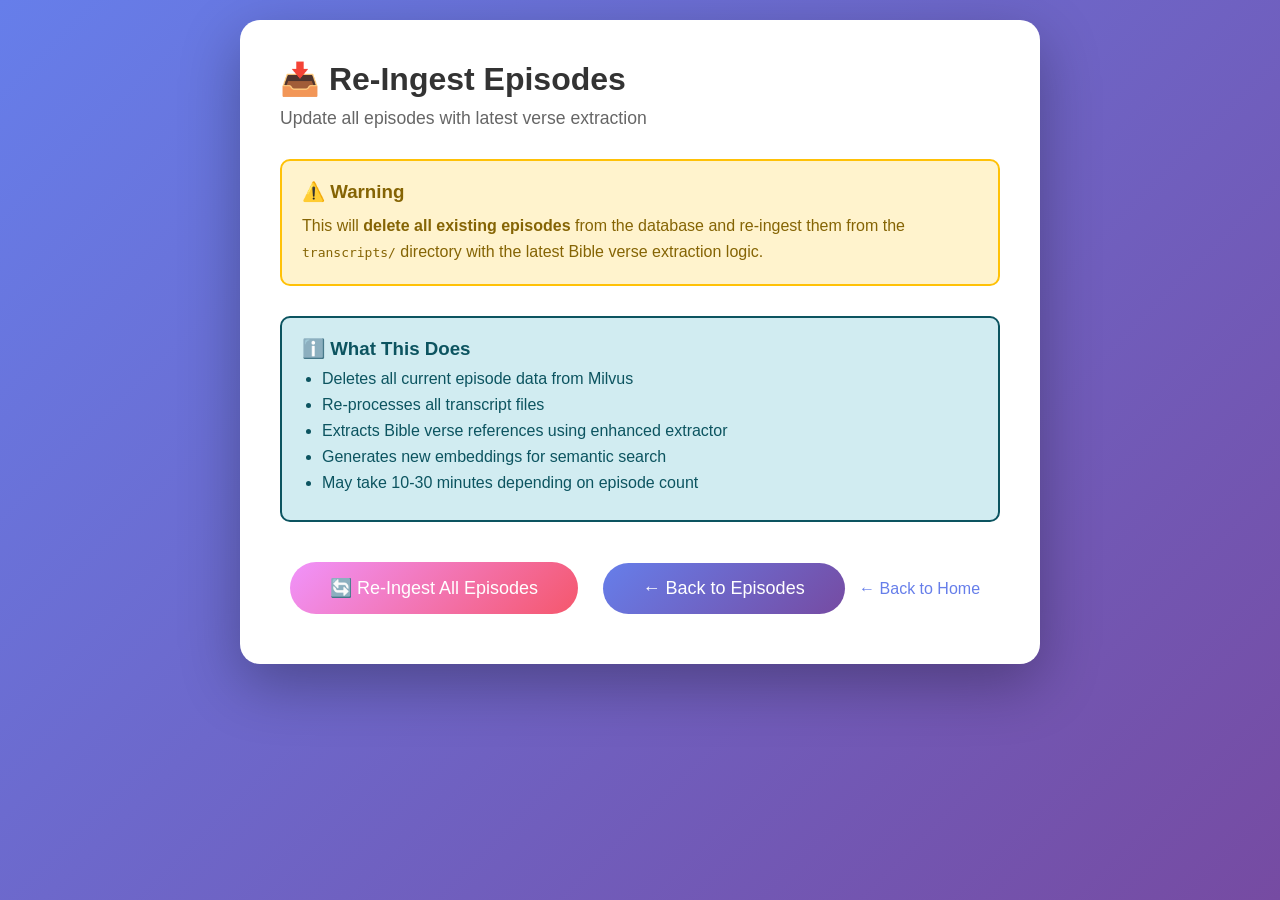
<file: src/web/templates/reingest.html>
<!DOCTYPE html>
<html lang="en">
<head>
    <meta charset="UTF-8">
    <meta name="viewport" content="width=device-width, initial-scale=1.0">
    <title>Re-Ingest Episodes - Data Over Dogma</title>
    <style>
        * {
            margin: 0;
            padding: 0;
            box-sizing: border-box;
        }

        body {
            font-family: -apple-system, BlinkMacSystemFont, 'Segoe UI', Roboto, Oxygen, Ubuntu, Cantarell, sans-serif;
            background: linear-gradient(135deg, #667eea 0%, #764ba2 100%);
            min-height: 100vh;
            padding: 20px;
        }

        .container {
            max-width: 800px;
            margin: 0 auto;
            background: white;
            padding: 40px;
            border-radius: 20px;
            box-shadow: 0 20px 60px rgba(0, 0, 0, 0.3);
        }

        h1 {
            color: #333;
            margin-bottom: 10px;
            font-size: 2em;
        }

        .subtitle {
            color: #666;
            margin-bottom: 30px;
            font-size: 1.1em;
        }

        .warning-box {
            background: #fff3cd;
            border: 2px solid #ffc107;
            border-radius: 10px;
            padding: 20px;
            margin-bottom: 30px;
        }

        .warning-box h3 {
            color: #856404;
            margin-bottom: 10px;
        }

        .warning-box p {
            color: #856404;
            line-height: 1.6;
        }

        .info-box {
            background: #d1ecf1;
            border: 2px solid #0c5460;
            border-radius: 10px;
            padding: 20px;
            margin-bottom: 30px;
        }

        .info-box h3 {
            color: #0c5460;
            margin-bottom: 10px;
        }

        .info-box ul {
            margin-left: 20px;
            color: #0c5460;
        }

        .info-box li {
            margin-bottom: 8px;
        }

        .button {
            background: linear-gradient(135deg, #667eea 0%, #764ba2 100%);
            color: white;
            padding: 15px 40px;
            font-size: 18px;
            border: none;
            border-radius: 50px;
            cursor: pointer;
            transition: transform 0.2s, box-shadow 0.2s;
            margin: 10px;
            display: inline-block;
        }

        .button:hover {
            transform: translateY(-2px);
            box-shadow: 0 10px 20px rgba(0, 0, 0, 0.2);
        }

        .button:active {
            transform: translateY(0);
        }

        .button-danger {
            background: linear-gradient(135deg, #f093fb 0%, #f5576c 100%);
        }

        .button:disabled {
            opacity: 0.5;
            cursor: not-allowed;
        }

        #status {
            margin-top: 30px;
            padding: 20px;
            border-radius: 10px;
            display: none;
        }

        .status-loading {
            background: #d1ecf1;
            border: 2px solid #0c5460;
            color: #0c5460;
        }

        .status-success {
            background: #d4edda;
            border: 2px solid #28a745;
            color: #155724;
        }

        .status-error {
            background: #f8d7da;
            border: 2px solid #dc3545;
            color: #721c24;
        }

        .progress {
            margin-top: 20px;
        }

        .progress-text {
            font-weight: bold;
            margin-bottom: 10px;
        }

        .back-link {
            display: inline-block;
            margin-top: 20px;
            color: #667eea;
            text-decoration: none;
        }

        .back-link:hover {
            text-decoration: underline;
        }
    </style>
</head>
<body>
    <div class="container">
        <h1>📥 Re-Ingest Episodes</h1>
        <p class="subtitle">Update all episodes with latest verse extraction</p>

        <div class="warning-box">
            <h3>⚠️ Warning</h3>
            <p>
                This will <strong>delete all existing episodes</strong> from the database and 
                re-ingest them from the <code>transcripts/</code> directory with the latest 
                Bible verse extraction logic.
            </p>
        </div>

        <div class="info-box">
            <h3>ℹ️ What This Does</h3>
            <ul>
                <li>Deletes all current episode data from Milvus</li>
                <li>Re-processes all transcript files</li>
                <li>Extracts Bible verse references using enhanced extractor</li>
                <li>Generates new embeddings for semantic search</li>
                <li>May take 10-30 minutes depending on episode count</li>
            </ul>
        </div>

        <button class="button button-danger" onclick="confirmReingest()" id="reingestBtn">
            🔄 Re-Ingest All Episodes
        </button>

        <button class="button" onclick="window.location.href='/episodes'">
            ← Back to Episodes
        </button>

        <div id="status"></div>

        <a href="/" class="back-link">← Back to Home</a>
    </div>

    <script>
        async function confirmReingest() {
            const confirmed = confirm(
                'Are you ABSOLUTELY SURE you want to re-ingest all episodes?\n\n' +
                'This will:\n' +
                '• Delete all current episode data\n' +
                '• Re-process all transcripts (10-30 minutes)\n' +
                '• Cannot be undone\n\n' +
                'Type "yes" to continue.'
            );

            if (!confirmed) return;

            const button = document.getElementById('reingestBtn');
            const statusDiv = document.getElementById('status');

            button.disabled = true;
            statusDiv.style.display = 'block';
            statusDiv.className = 'status-loading';
            statusDiv.innerHTML = `
                <div class="progress">
                    <div class="progress-text">⏳ Re-ingesting episodes...</div>
                    <p>This may take 10-30 minutes. Please do not close this window.</p>
                </div>
            `;

            try {
                const response = await fetch('/api/episodes/reingest-all', {
                    method: 'POST'
                });

                const data = await response.json();

                if (data.success) {
                    statusDiv.className = 'status-success';
                    statusDiv.innerHTML = `
                        <h3>✅ Re-Ingestion Complete!</h3>
                        <p><strong>Episodes Processed:</strong> ${data.episodes_processed} / ${data.total_episodes}</p>
                        ${data.errors && data.errors.length > 0 ? 
                            '<p><strong>Errors:</strong></p><ul>' + 
                            data.errors.map(e => '<li>' + e + '</li>').join('') + 
                            '</ul>' : ''}
                        <p style="margin-top: 20px;">
                            <a href="/episodes" class="button">View Episodes</a>
                        </p>
                    `;
                } else {
                    throw new Error(data.message || 'Re-ingestion failed');
                }

            } catch (error) {
                statusDiv.className = 'status-error';
                statusDiv.innerHTML = `
                    <h3>❌ Error</h3>
                    <p>${error.message}</p>
                `;
            } finally {
                button.disabled = false;
            }
        }
    </script>
</body>
</html>
</file>
